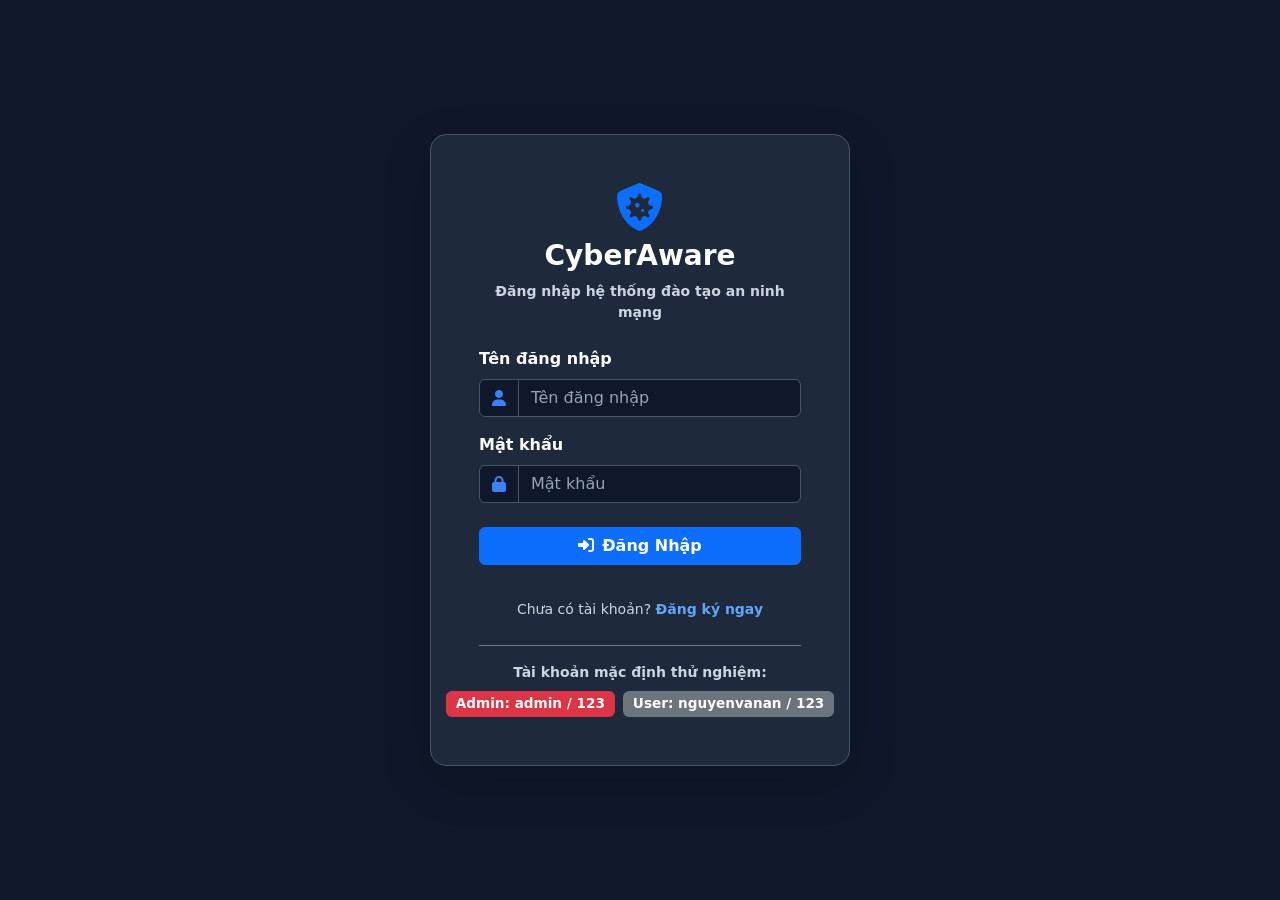
<file: templates/Login.html>
<!DOCTYPE html>
<html lang="vi">
<head>
    <meta charset="UTF-8">
    <meta name="viewport" content="width=device-width, initial-scale=1.0">
    <title>Đăng Nhập - CyberAware</title>
    <link href="https://cdn.jsdelivr.net/npm/bootstrap@5.3.0/dist/css/bootstrap.min.css" rel="stylesheet">
    <link rel="stylesheet" href="https://cdnjs.cloudflare.com/ajax/libs/font-awesome/6.4.0/css/all.min.css">
    <style>
        body { 
            background: #0f172a; 
            height: 100vh; 
            display: flex; 
            align-items: center; 
            justify-content: center; 
            font-family: 'Segoe UI', system-ui, sans-serif; 
        }
        .login-card { 
            width: 100%; 
            max-width: 420px; 
            background: #1e293b; 
            border-radius: 16px; 
            border: 1.5px solid #475569; /* Tăng độ dày và tương phản của viền khung */
            color: #ffffff; 
        }

        /* TĂNG ĐỘ RÕ NÉT VÀ ĐẬM MÀU CHO CÁC Ô NHẬP LỆU (INPUT) */
        .form-control { 
            background-color: #0f172a; 
            border: 1.5px solid #475569; 
            color: #ffffff !important; 
            font-weight: 500;
        }
        .form-control::placeholder {
            color: #94a3b8 !important; /* Màu chữ gợi ý trong ô sáng hơn, rõ hơn */
            opacity: 1;
        }
        .form-control:focus { 
            background-color: #0f172a; 
            border-color: #3b82f6; 
            color: #ffffff; 
            box-shadow: 0 0 0 0.25rem rgba(59, 130, 246, 0.25); 
        }

        /* GHI ĐÈ CLASS LÀM MỜ VĂN BẢN (TEXT-MUTED / TEXT-SECONDARY) */
        .text-muted, .text-secondary { 
            color: #cbd5e1 !important; /* Đổi từ màu mờ sang màu xám sáng rõ nét */
            opacity: 1 !important;
        }
        
        /* Icon trong input sáng rõ nét hơn */
        .input-group-text {
            background-color: #0f172a !important;
            border-color: #475569 !important;
            color: #3b82f6 !important; /* Đổi màu Icon sang xanh nổi bật */
        }

        /* Nút Đăng ký và Badges nổi bật hơn */
        .text-primary-link {
            color: #60a5fa !important;
            font-weight: 700;
        }
        .badge-custom {
            font-size: 0.85rem;
            padding: 6px 10px;
        }
    </style>
</head>
<body>

<div class="login-card p-4 p-sm-5 shadow-lg">
    <div class="text-center mb-4">
        <i class="fa-solid fa-shield-virus fa-3x text-primary mb-2"></i>
        <h3 class="fw-bold text-white">CyberAware</h3>
        <p class="text-muted fw-semibold small">Đăng nhập hệ thống đào tạo an ninh mạng</p>
    </div>

    <div id="alertMsg" class="alert alert-danger d-none" role="alert"></div>

    <form id="loginForm">
        <div class="mb-3">
            <label class="form-label text-white fw-bold">Tên đăng nhập</label>
            <div class="input-group">
                <span class="input-group-text"><i class="fa-solid fa-user"></i></span>
                <input type="text" id="username" class="form-control" placeholder="Tên đăng nhập" required>
            </div>
        </div>

        <div class="mb-4">
            <label class="form-label text-white fw-bold">Mật khẩu</label>
            <div class="input-group">
                <span class="input-group-text"><i class="fa-solid fa-lock"></i></span>
                <input type="password" id="password" class="form-control" placeholder="Mật khẩu" required>
            </div>
        </div>

        <button type="submit" class="btn btn-primary w-100 py-2.5 fw-bold mb-3 fs-6">
            <i class="fa-solid fa-right-to-bracket me-2"></i>Đăng Nhập
        </button>
    </form>

    <div class="text-center mt-3">
        <span class="text-muted small">Chưa có tài khoản? </span>
        <a href="/register" class="text-primary-link text-decoration-none small">Đăng ký ngay</a>
    </div>

    <div class="mt-4 pt-3 border-top border-secondary text-center">
        <small class="text-muted d-block mb-2 fw-semibold">Tài khoản mặc định thử nghiệm:</small>
        <div class="d-flex justify-content-center gap-2">
            <span class="badge bg-danger badge-custom">Admin: admin / 123</span>
            <span class="badge bg-secondary badge-custom text-white">User: nguyenvanan / 123</span>
        </div>
    </div>
</div>

<script>
    document.getElementById('loginForm').addEventListener('submit', function(e) {
        e.preventDefault();
        const username = document.getElementById('username').value;
        const password = document.getElementById('password').value;
        const alertMsg = document.getElementById('alertMsg');

        fetch('/login', {
            method: 'POST',
            headers: {'Content-Type': 'application/json'},
            body: JSON.stringify({ username, password })
        })
        .then(res => res.json())
        .then(data => {
            if(data.status === 'success') {
                window.location.href = '/';
            } else {
                alertMsg.innerText = data.message;
                alertMsg.classList.remove('d-none');
            }
        });
    });
</script>

</body>
</html>
</file>
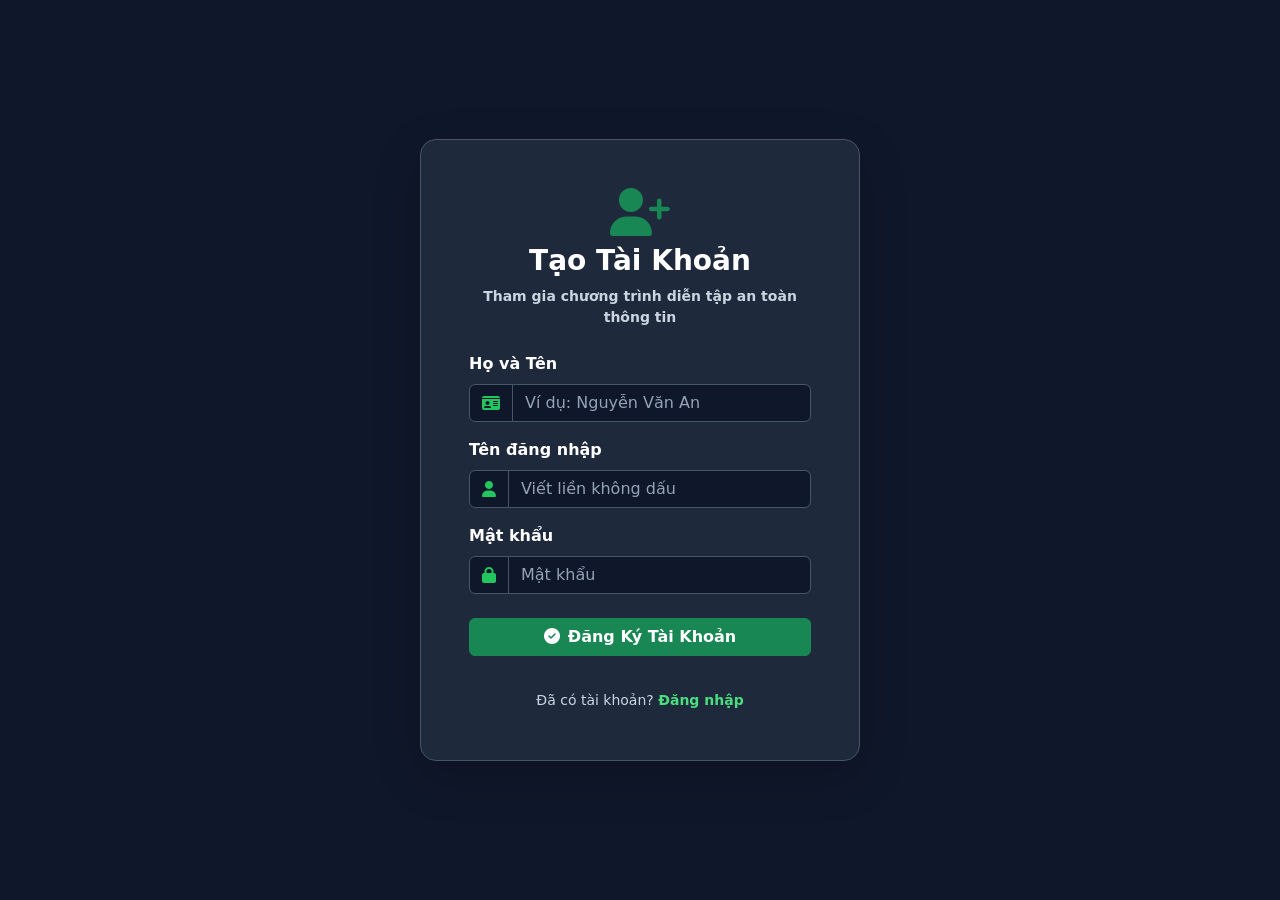
<file: templates/register.html>
<!DOCTYPE html>
<html lang="vi">
<head>
    <meta charset="UTF-8">
    <meta name="viewport" content="width=device-width, initial-scale=1.0">
    <title>Đăng Ký - CyberAware</title>
    <link href="https://cdn.jsdelivr.net/npm/bootstrap@5.3.0/dist/css/bootstrap.min.css" rel="stylesheet">
    <link rel="stylesheet" href="https://cdnjs.cloudflare.com/ajax/libs/font-awesome/6.4.0/css/all.min.css">
    <style>
        body { 
            background: #0f172a; 
            height: 100vh; 
            display: flex; 
            align-items: center; 
            justify-content: center; 
            font-family: 'Segoe UI', system-ui, sans-serif; 
        }
        .register-card { 
            width: 100%; 
            max-width: 440px; 
            background: #1e293b; 
            border-radius: 16px; 
            border: 1.5px solid #475569; /* Tăng độ tương phản viền khung */
            color: #ffffff; 
        }

        /* TĂNG ĐỘ RÕ NÉT VÀ ĐẬM MÀU CHO CÁC Ô NHẬP LỆU (INPUT) */
        .form-control { 
            background-color: #0f172a; 
            border: 1.5px solid #475569; 
            color: #ffffff !important; 
            font-weight: 500;
        }
        .form-control::placeholder {
            color: #94a3b8 !important; /* Gợi ý ô nhập sáng, rõ hơn */
            opacity: 1;
        }
        .form-control:focus { 
            background-color: #0f172a; 
            border-color: #22c55e; 
            color: #ffffff; 
            box-shadow: 0 0 0 0.25rem rgba(34, 197, 94, 0.25); 
        }

        /* GHI ĐÈ CLASS LÀM MỜ VĂN BẢN (TEXT-MUTED) */
        .text-muted { 
            color: #cbd5e1 !important; /* Đổi sang màu xám sáng rõ nét */
            opacity: 1 !important;
        }

        /* Icon trong Input Group sáng rõ nét */
        .input-group-text {
            background-color: #0f172a !important;
            border-color: #475569 !important;
            color: #22c55e !important; /* Đổi icon sang màu xanh lá nổi bật */
        }

        /* Link Đăng nhập rõ hơn */
        .text-success-link {
            color: #4ade80 !important;
            font-weight: 700;
        }
    </style>
</head>
<body>

<div class="register-card p-4 p-sm-5 shadow-lg">
    <div class="text-center mb-4">
        <i class="fa-solid fa-user-plus fa-3x text-success mb-2"></i>
        <h3 class="fw-bold text-white">Tạo Tài Khoản</h3>
        <p class="text-muted fw-semibold small">Tham gia chương trình diễn tập an toàn thông tin</p>
    </div>

    <div id="alertMsg" class="alert d-none" role="alert"></div>

    <form id="registerForm">
        <div class="mb-3">
            <label class="form-label text-white fw-bold">Họ và Tên</label>
            <div class="input-group">
                <span class="input-group-text"><i class="fa-solid fa-id-card"></i></span>
                <input type="text" id="name" class="form-control" placeholder="Ví dụ: Nguyễn Văn An" required>
            </div>
        </div>

        <div class="mb-3">
            <label class="form-label text-white fw-bold">Tên đăng nhập</label>
            <div class="input-group">
                <span class="input-group-text"><i class="fa-solid fa-user"></i></span>
                <input type="text" id="username" class="form-control" placeholder="Viết liền không dấu" required>
            </div>
        </div>

        <div class="mb-4">
            <label class="form-label text-white fw-bold">Mật khẩu</label>
            <div class="input-group">
                <span class="input-group-text"><i class="fa-solid fa-lock"></i></span>
                <input type="password" id="password" class="form-control" placeholder="Mật khẩu" required>
            </div>
        </div>

        <button type="submit" class="btn btn-success w-100 py-2.5 fw-bold mb-3 fs-6">
            <i class="fa-solid fa-check-circle me-2"></i>Đăng Ký Tài Khoản
        </button>
    </form>

    <div class="text-center mt-3">
        <span class="text-muted small">Đã có tài khoản? </span>
        <a href="/login" class="text-success-link text-decoration-none small">Đăng nhập</a>
    </div>
</div>

<script>
    document.getElementById('registerForm').addEventListener('submit', function(e) {
        e.preventDefault();
        const name = document.getElementById('name').value;
        const username = document.getElementById('username').value;
        const password = document.getElementById('password').value;
        const alertMsg = document.getElementById('alertMsg');

        fetch('/register', {
            method: 'POST',
            headers: {'Content-Type': 'application/json'},
            body: JSON.stringify({ name, username, password })
        })
        .then(res => res.json())
        .then(data => {
            if(data.status === 'success') {
                alertMsg.className = 'alert alert-success fw-bold';
                alertMsg.innerText = data.message;
                alertMsg.classList.remove('d-none');
                setTimeout(() => window.location.href = '/login', 1500);
            } else {
                alertMsg.className = 'alert alert-danger fw-bold';
                alertMsg.innerText = data.message;
                alertMsg.classList.remove('d-none');
            }
        });
    });
</script>

</body>
</html>
</file>
